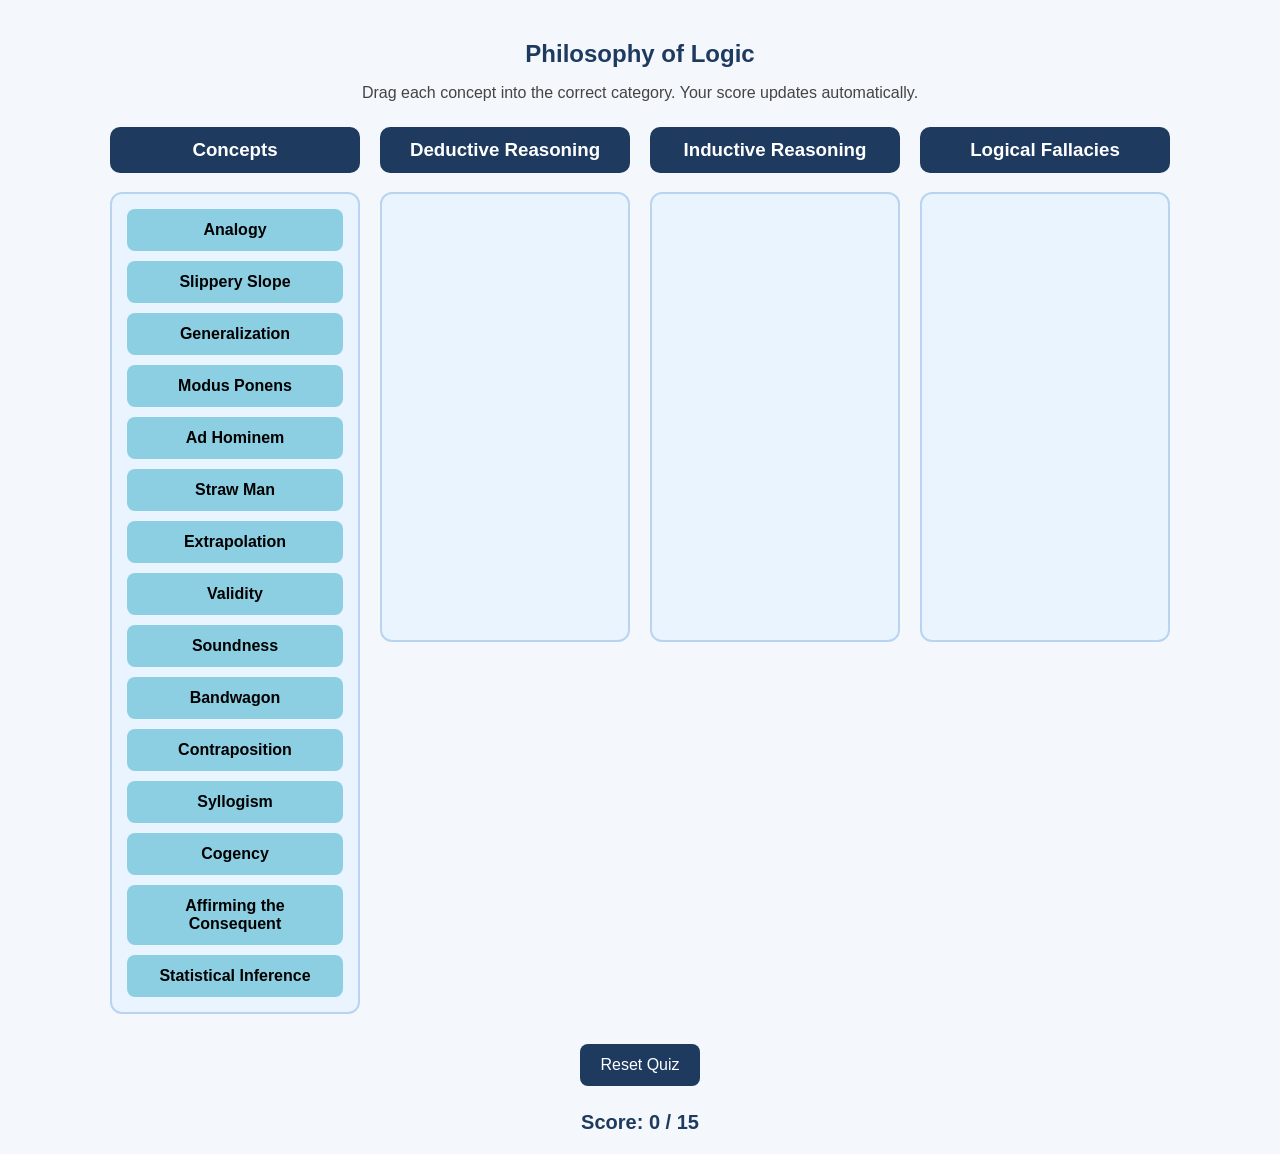
<file: index.html>
<!DOCTYPE html>
<html lang="en">
<head>
    <meta charset="UTF-8">
    <meta name="viewport" content="width=device-width, initial-scale=1.0">
    <title>Philosophy of Logic</title>
    <link rel="stylesheet" href="style.css">
</head>

<body>

    <div class="quiz-container">

        <h2>Philosophy of Logic</h2>

        <p class="instructions">
            Drag each concept into the correct category. Your score updates automatically.
        </p>

        <div class="board">

            <div class="column">
                <h3>Concepts</h3>
                <div id="concepts" class="concepts-container"></div>
            </div>

            <div class="column">
                <h3>Deductive Reasoning</h3>
                <div class="dropzone" data-category="deductive"></div>
            </div>

            <div class="column">
                <h3>Inductive Reasoning</h3>
                <div class="dropzone" data-category="inductive"></div>
            </div>

            <div class="column">
                <h3>Logical Fallacies</h3>
                <div class="dropzone" data-category="fallacies"></div>
            </div>

        </div>

        <div class="button-container">
            <button id="resetQuiz">Reset Quiz</button>
        </div>

        <div id="results">
            <strong>Score: 0 / 15</strong>
        </div>

    </div>

    <script>

        const concepts = [
            { text: "Affirming the Consequent", category: "fallacies" },
            { text: "Validity", category: "deductive" },
            { text: "Cogency", category: "inductive" },
            { text: "Soundness", category: "deductive" },
            { text: "Modus Ponens", category: "deductive" },
            { text: "Syllogism", category: "deductive" },
            { text: "Ad Hominem", category: "fallacies" },
            { text: "Generalization", category: "inductive" },
            { text: "Statistical Inference", category: "inductive" },
            { text: "Straw Man", category: "fallacies" },
            { text: "Extrapolation", category: "inductive" },
            { text: "Slippery Slope", category: "fallacies" },
            { text: "Bandwagon", category: "fallacies" },
            { text: "Contraposition", category: "deductive" },
            { text: "Analogy", category: "inductive" }
        ];

        const conceptsContainer = document.getElementById("concepts");

        function shuffle(array) {
            for (let i = array.length - 1; i > 0; i--) {
                const j = Math.floor(Math.random() * (i + 1));
                [array[i], array[j]] = [array[j], array[i]];
            }
        }

        function updateScore() {

            let score = 0;

            document.querySelectorAll(".draggable").forEach(item => {

                item.classList.remove("correct", "incorrect");

                const parent = item.parentElement;

                if (parent.classList.contains("dropzone")) {

                    const chosenCategory = parent.dataset.category;
                    const correctCategory = item.dataset.category;

                    if (chosenCategory === correctCategory) {
                        item.classList.add("correct");
                        score++;
                    } else {
                        item.classList.add("incorrect");
                    }
                }
            });

            document.getElementById("results").innerHTML =
                `<strong>Score: ${score} / 15</strong>`;
        }

        shuffle(concepts);

        concepts.forEach((item, index) => {

            const concept = document.createElement("div");

            concept.classList.add("draggable");
            concept.id = "item-" + index;
            concept.draggable = true;
            concept.textContent = item.text;
            concept.dataset.category = item.category;

            conceptsContainer.appendChild(concept);

        });

        document.addEventListener("dragstart", (e) => {

            if (e.target.classList.contains("draggable")) {
                e.dataTransfer.setData("text", e.target.id);
            }

        });

        document.querySelectorAll(".dropzone, .concepts-container")
            .forEach(zone => {

                zone.addEventListener("dragover", (e) => {
                    e.preventDefault();
                });

                zone.addEventListener("drop", (e) => {

                    e.preventDefault();

                    const id = e.dataTransfer.getData("text");
                    const draggedItem = document.getElementById(id);

                    e.currentTarget.appendChild(draggedItem);

                    updateScore();

                });

            });

        document.getElementById("resetQuiz")
            .addEventListener("click", () => {
                location.reload();
            });

    </script>

</body>
</html>
</file>
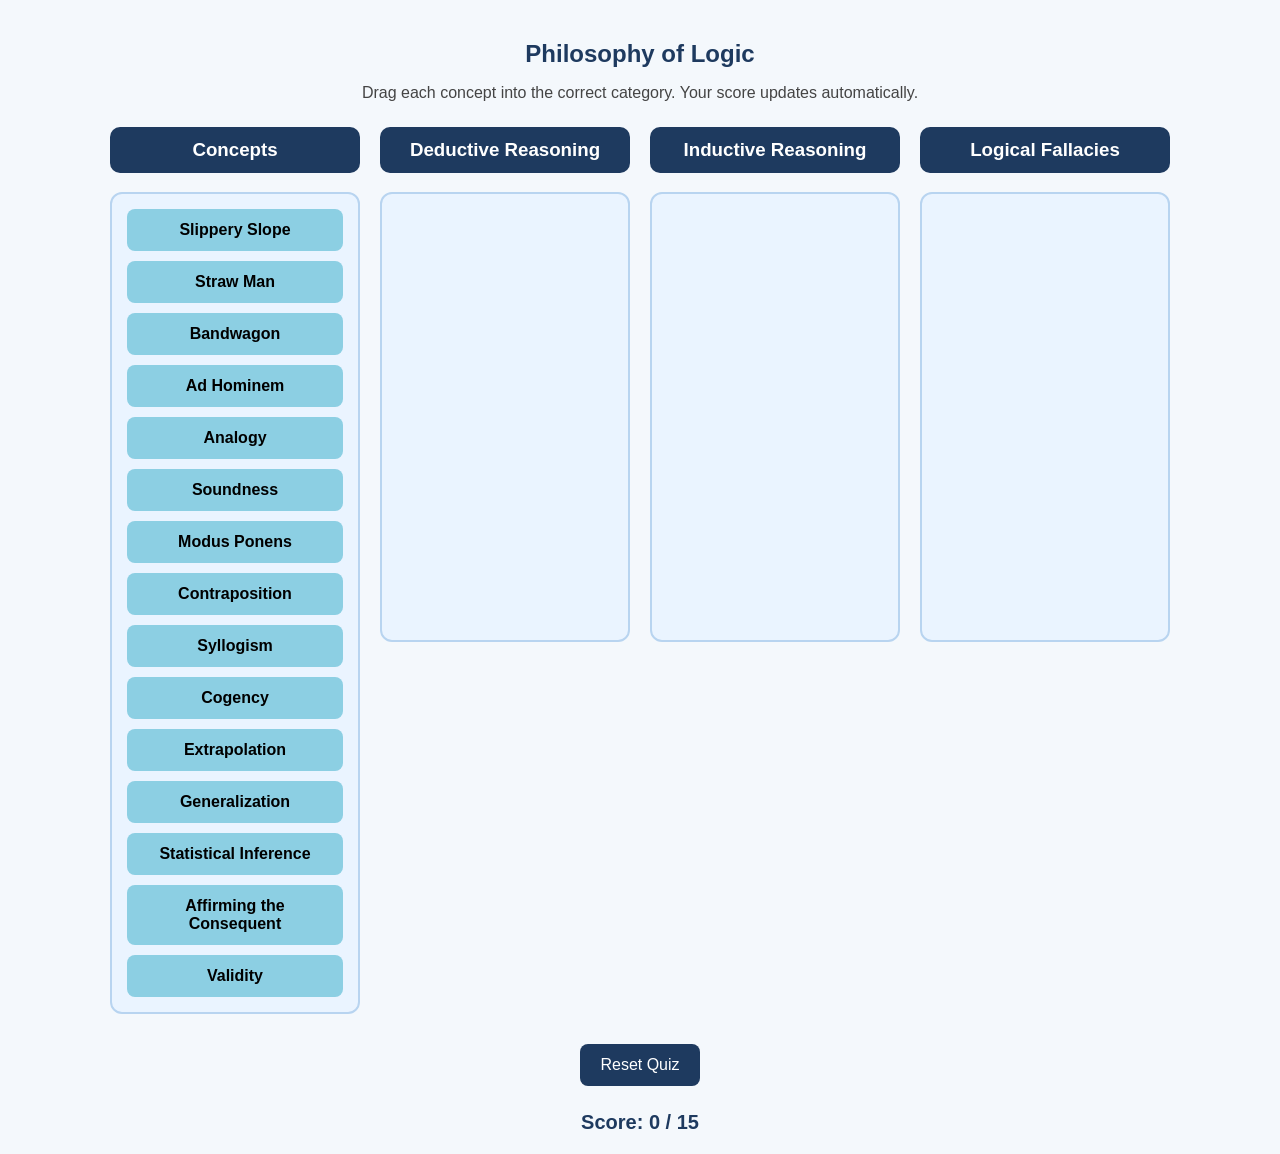
<file: AIdrag.html>
<!DOCTYPE html>
<html lang="en">
<head>
    <meta charset="UTF-8">
    <meta name="viewport" content="width=device-width, initial-scale=1.0">
    <title>Philosophy of Logic</title>
    <link rel="stylesheet" href="AIstyle.css">
</head>

<body>

    <div class="quiz-container">

        <h2>Philosophy of Logic</h2>

        <p class="instructions">
            Drag each concept into the correct category. Your score updates automatically.
        </p>

        <div class="board">

            <div class="column">
                <h3>Concepts</h3>
                <div id="concepts" class="concepts-container"></div>
            </div>

            <div class="column">
                <h3>Deductive Reasoning</h3>
                <div class="dropzone" data-category="deductive"></div>
            </div>

            <div class="column">
                <h3>Inductive Reasoning</h3>
                <div class="dropzone" data-category="inductive"></div>
            </div>

            <div class="column">
                <h3>Logical Fallacies</h3>
                <div class="dropzone" data-category="fallacies"></div>
            </div>

        </div>

        <div class="button-container">
            <button id="resetQuiz">Reset Quiz</button>
        </div>

        <div id="results">
            <strong>Score: 0 / 15</strong>
        </div>

    </div>

    <script>

        const concepts = [
            { text: "Affirming the Consequent", category: "fallacies" },
            { text: "Validity", category: "deductive" },
            { text: "Cogency", category: "inductive" },
            { text: "Soundness", category: "deductive" },
            { text: "Modus Ponens", category: "deductive" },
            { text: "Syllogism", category: "deductive" },
            { text: "Ad Hominem", category: "fallacies" },
            { text: "Generalization", category: "inductive" },
            { text: "Statistical Inference", category: "inductive" },
            { text: "Straw Man", category: "fallacies" },
            { text: "Extrapolation", category: "inductive" },
            { text: "Slippery Slope", category: "fallacies" },
            { text: "Bandwagon", category: "fallacies" },
            { text: "Contraposition", category: "deductive" },
            { text: "Analogy", category: "inductive" }
        ];

        const conceptsContainer = document.getElementById("concepts");

        function shuffle(array) {
            for (let i = array.length - 1; i > 0; i--) {
                const j = Math.floor(Math.random() * (i + 1));
                [array[i], array[j]] = [array[j], array[i]];
            }
        }

        function updateScore() {

            let score = 0;

            document.querySelectorAll(".draggable").forEach(item => {

                item.classList.remove("correct", "incorrect");

                const parent = item.parentElement;

                if (parent.classList.contains("dropzone")) {

                    const chosenCategory = parent.dataset.category;
                    const correctCategory = item.dataset.category;

                    if (chosenCategory === correctCategory) {
                        item.classList.add("correct");
                        score++;
                    } else {
                        item.classList.add("incorrect");
                    }
                }
            });

            document.getElementById("results").innerHTML =
                `<strong>Score: ${score} / 15</strong>`;
        }

        shuffle(concepts);

        concepts.forEach((item, index) => {

            const concept = document.createElement("div");

            concept.classList.add("draggable");
            concept.id = "item-" + index;
            concept.draggable = true;
            concept.textContent = item.text;
            concept.dataset.category = item.category;

            conceptsContainer.appendChild(concept);

        });

        document.addEventListener("dragstart", (e) => {

            if (e.target.classList.contains("draggable")) {
                e.dataTransfer.setData("text", e.target.id);
            }

        });

        document.querySelectorAll(".dropzone, .concepts-container")
            .forEach(zone => {

                zone.addEventListener("dragover", (e) => {
                    e.preventDefault();
                });

                zone.addEventListener("drop", (e) => {

                    e.preventDefault();

                    const id = e.dataTransfer.getData("text");
                    const draggedItem = document.getElementById(id);

                    e.currentTarget.appendChild(draggedItem);

                    updateScore();

                });

            });

        document.getElementById("resetQuiz")
            .addEventListener("click", () => {
                location.reload();
            });

    </script>

</body>
</html>
</file>
<file: style.css>
* {
    box-sizing: border-box;
}

body {
    font-family: Arial, Helvetica, sans-serif;
    background-color: #F4F8FC;
    margin: 0;
    padding: 20px;
}

.quiz-container {
    max-width: 1500px;
    margin: 0 auto;
    text-align: center;
}

.quiz-container h2 {
    color: #1E3A5F;
    margin-bottom: 10px;
}

.instructions {
    color: #444;
    margin-bottom: 25px;
}

.board {
    display: flex;
    justify-content: center;
    align-items: flex-start;
    gap: 20px;
    flex-wrap: wrap;
}

.column {
    width: 250px;
}

.column h3 {
    background-color: #1E3A5F;
    color: white;
    padding: 12px;
    border-radius: 10px;
    margin-top: 0;
}

.concepts-container,
.dropzone {
    background-color: #EAF4FF;
    border: 2px solid #B8D4F0;
    border-radius: 12px;
    min-height: 450px;
    padding: 15px;
    display: flex;
    flex-direction: column;
    gap: 10px;
}

.draggable {
    background-color: #8CCFE3;
    color: #000;
    font-weight: bold;
    padding: 12px;
    border-radius: 8px;
    cursor: grab;
    transition: all 0.2s ease;
}

.draggable:hover {
    background-color: #6DBED6;
    transform: scale(1.03);
}

.draggable:active {
    cursor: grabbing;
}

.correct {
    background-color: #4CAF50;
    color: white;
}

.incorrect {
    background-color: #D9534F;
    color: white;
}

.button-container {
    margin-top: 25px;
}

button {
    background-color: #1E3A5F;
    color: white;
    border: none;
    padding: 12px 20px;
    margin: 5px;
    border-radius: 8px;
    cursor: pointer;
    font-size: 16px;
}

button:hover {
    background-color: #294C7A;
}

#results {
    margin-top: 20px;
    font-size: 20px;
    color: #1E3A5F;
}

@media (max-width: 1200px) {

    .board {
        justify-content: center;
    }

    .column {
        width: 90%;
        max-width: 500px;
    }

    .concepts-container,
    .dropzone {
        min-height: 250px;
    }

}
</file>
<file: AIstyle.css>
* {
    box-sizing: border-box;
}

body {
    font-family: Arial, Helvetica, sans-serif;
    background-color: #F4F8FC;
    margin: 0;
    padding: 20px;
}

.quiz-container {
    max-width: 1500px;
    margin: 0 auto;
    text-align: center;
}

.quiz-container h2 {
    color: #1E3A5F;
    margin-bottom: 10px;
}

.instructions {
    color: #444;
    margin-bottom: 25px;
}

.board {
    display: flex;
    justify-content: center;
    align-items: flex-start;
    gap: 20px;
    flex-wrap: wrap;
}

.column {
    width: 250px;
}

.column h3 {
    background-color: #1E3A5F;
    color: white;
    padding: 12px;
    border-radius: 10px;
    margin-top: 0;
}

.concepts-container,
.dropzone {
    background-color: #EAF4FF;
    border: 2px solid #B8D4F0;
    border-radius: 12px;
    min-height: 450px;
    padding: 15px;
    display: flex;
    flex-direction: column;
    gap: 10px;
}

.draggable {
    background-color: #8CCFE3;
    color: #000;
    font-weight: bold;
    padding: 12px;
    border-radius: 8px;
    cursor: grab;
    transition: all 0.2s ease;
}

.draggable:hover {
    background-color: #6DBED6;
    transform: scale(1.03);
}

.draggable:active {
    cursor: grabbing;
}

.correct {
    background-color: #4CAF50;
    color: white;
}

.incorrect {
    background-color: #D9534F;
    color: white;
}

.button-container {
    margin-top: 25px;
}

button {
    background-color: #1E3A5F;
    color: white;
    border: none;
    padding: 12px 20px;
    margin: 5px;
    border-radius: 8px;
    cursor: pointer;
    font-size: 16px;
}

button:hover {
    background-color: #294C7A;
}

#results {
    margin-top: 20px;
    font-size: 20px;
    color: #1E3A5F;
}

@media (max-width: 1200px) {

    .board {
        justify-content: center;
    }

    .column {
        width: 90%;
        max-width: 500px;
    }

    .concepts-container,
    .dropzone {
        min-height: 250px;
    }

}
</file>
